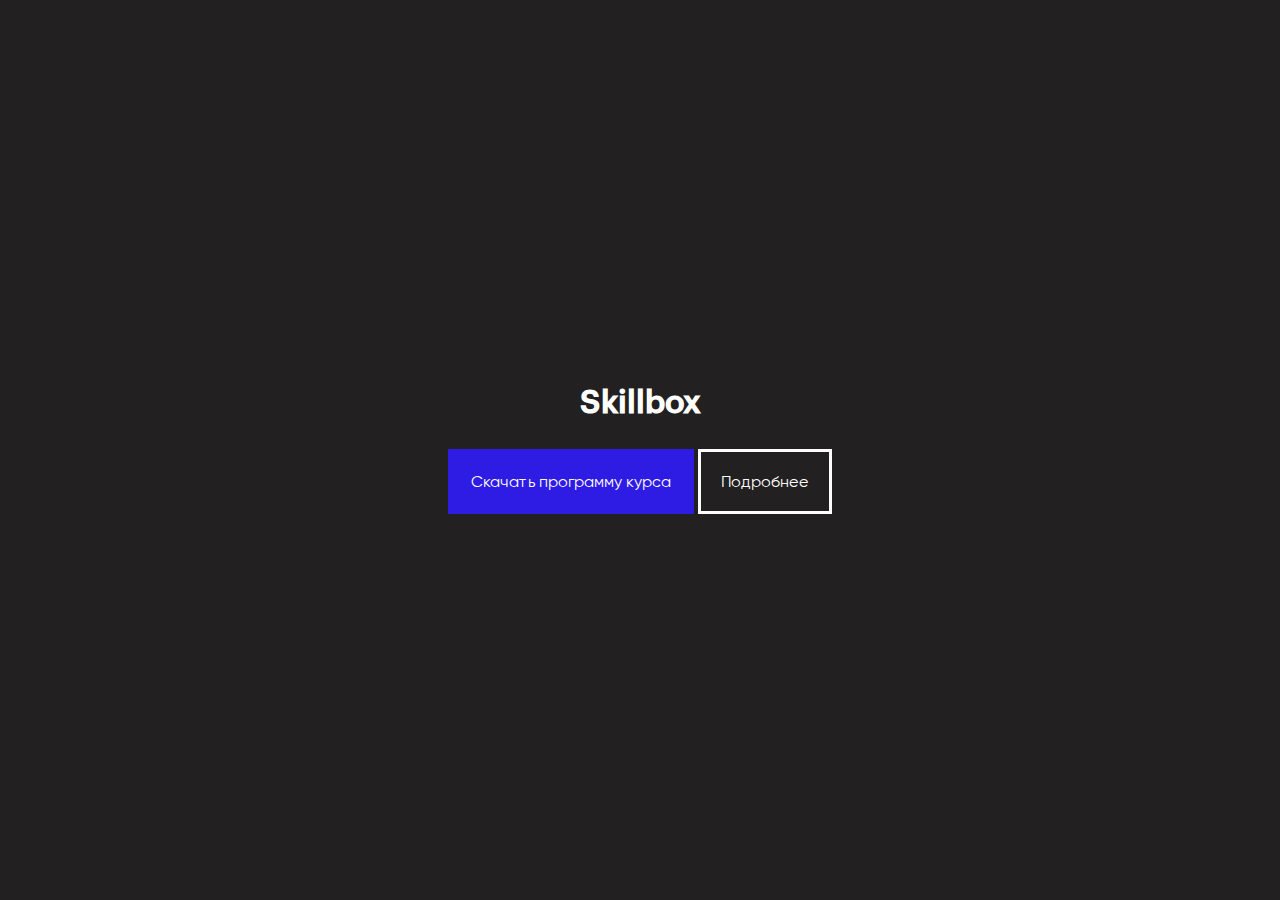
<file: index.html>
<!DOCTYPE html>
<html lang="ru">

<head>
  <meta charset="UTF-8">
  <meta name="viewport" content="width=device-width, initial-scale=1.0">
  <meta http-equiv="X-UA-Compatible" content="IE=Edge">
  <title>index</title>
  <link rel="stylesheet" href="css/style.css">
</head>

<body>
  <div class="main-content">
    <h1 class="main-content__title">
      <a href="https://skillbox.ru/" target="_blank">
        Skillbox
      </a>
    </h1>
    <div>
      <a class="main-content__download" href="docs/2.7_Skillbox_Layout.docx" download>
        Скачать программу курса
      </a>
      <a class="main-content__link" href="program.html">
        Подробнее
      </a>
    </div>
  </div>
</body>

</html>
</file>
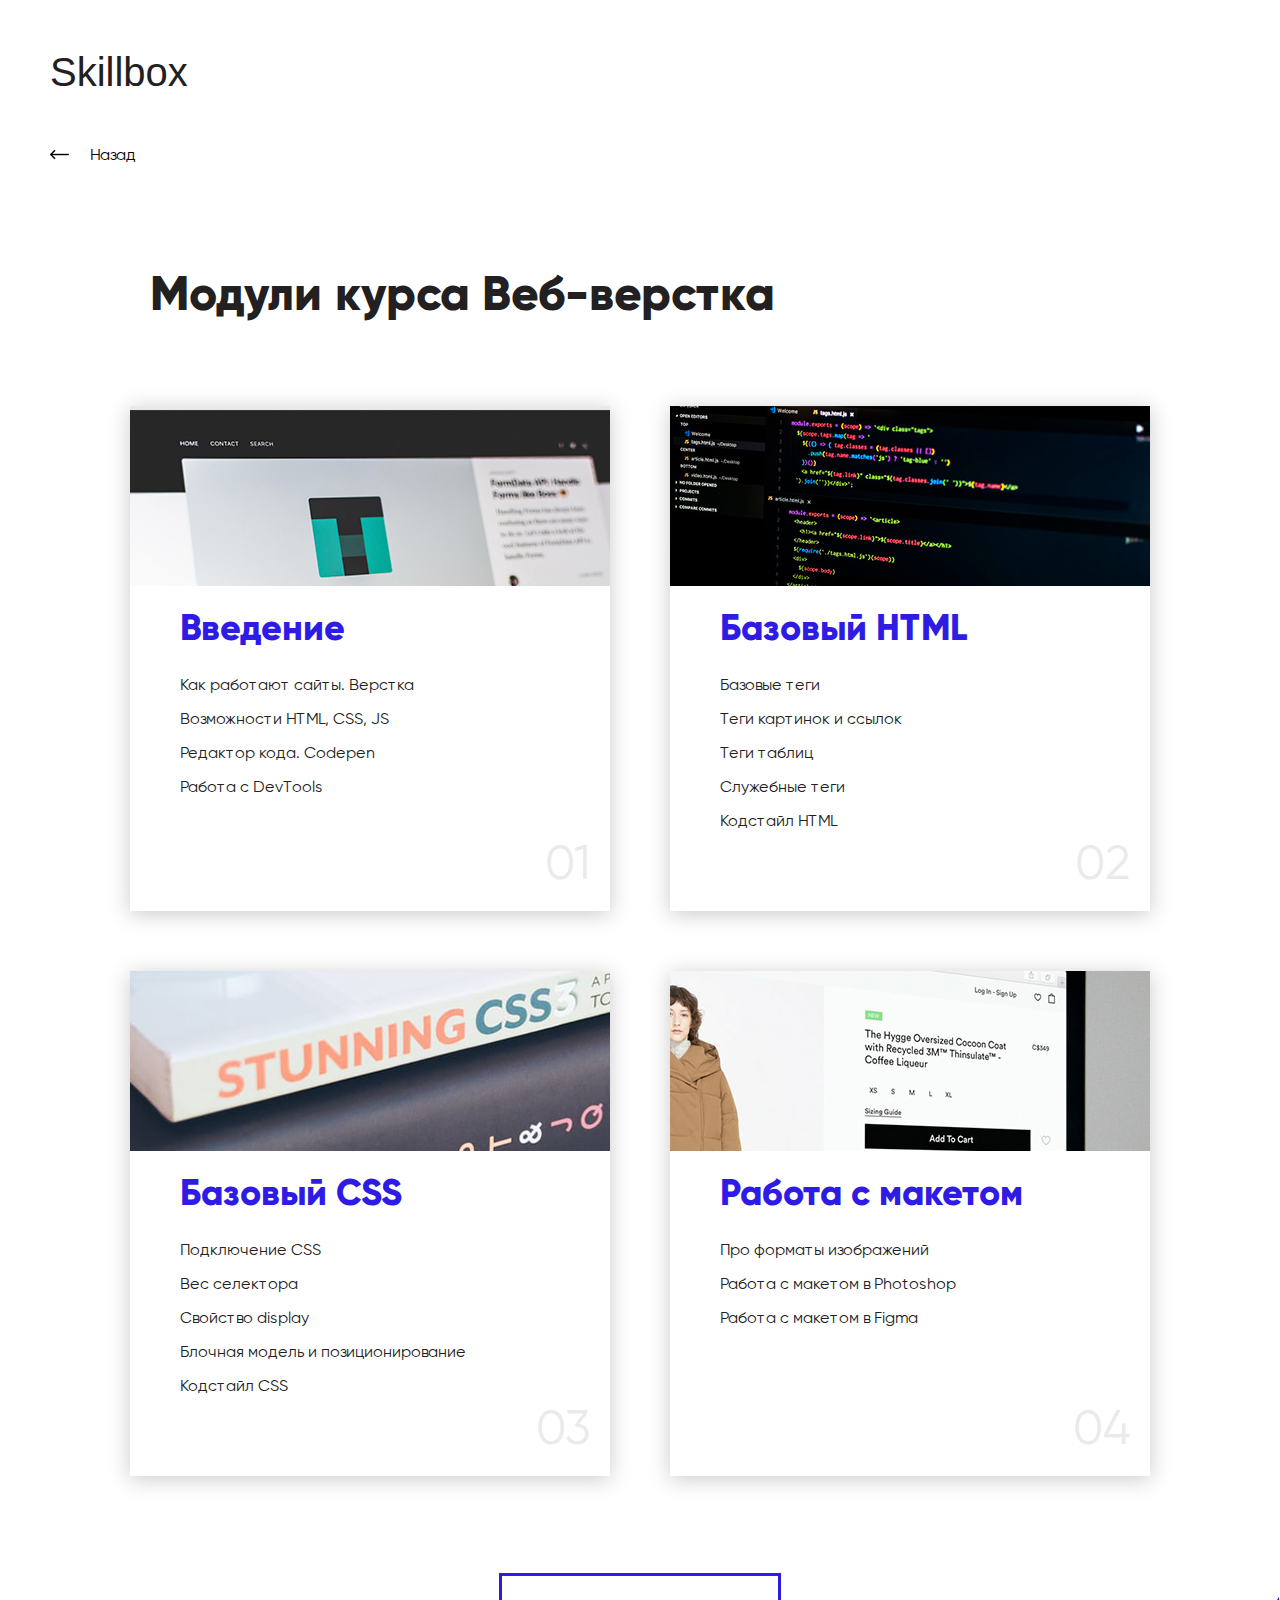
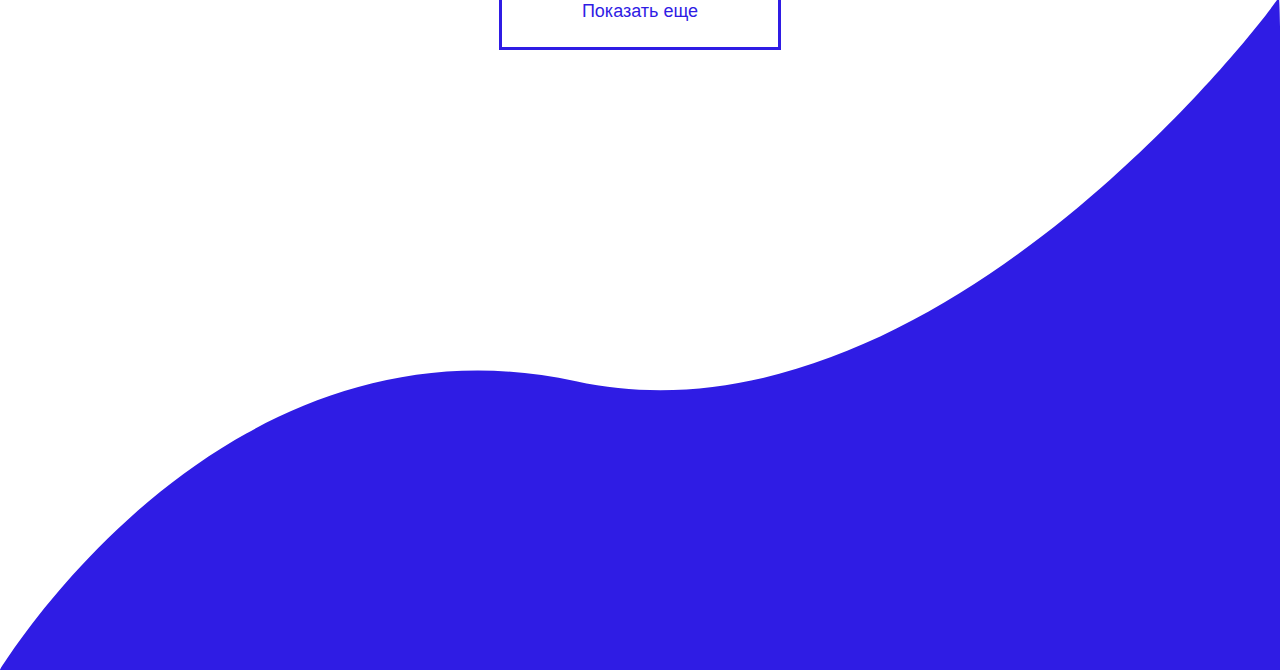
<file: modules.html>
<!DOCTYPE html>
<html lang="ru">
<head>
  <meta charset="UTF-8">
  <meta http-equiv="X-UA-Compatible" content="IE=edge">
  <meta name="viewport" content="width=device-width, initial-scale=1.0">
  <title>modules</title>
  <link rel="stylesheet" href="css/style.css">
</head>
<body class="wave">

  <div class="container container--wider">
    <div class="logo">Skillbox</div>
    <a class="link-back container__link-back" href="program.html">Назад</a>
    <div class="content">
      <h1 class="title content__title">Модули курса Веб-верстка</h1>
      <ul class="list-of-cards content__list-of-cards">
        <li class="card">
          <img src="img/img--intro.jpg" alt="Изображение сайта">
          <div class="card-content">
            <div class="card-header card-content__card-header">Введение</div>
            <ul class="card-list card-content__card-list">
              <li class="card-list__item">Как работают сайты. Верстка</li>
              <li class="card-list__item">Возможности HTML, CSS, JS</li>
              <li class="card-list__item">Редактор кода. Codepen</li>
              <li class="card-list__item">Работа с DevTools</li>
            </ul>
            <div class="card-number">01</div>
          </div>
        </li>

        <li class="card">
          <img src="img/image--base-html.jpg" alt="Открытый редактор кода">
          <div class="card-content">
            <div class="card-header card-content__card-header">Базовый HTML</div>
            <ul class="card-list card-content__card-list">
              <li class="card-list__item">Базовые теги</li>
              <li class="card-list__item">Теги картинок и ссылок</li>
              <li class="card-list__item">Теги таблиц</li>
              <li class="card-list__item">Служебные теги</li>
              <li class="card-list__item">Кодстайл HTML</li>
            </ul>
            <div class="card-number">02</div>
          </div>
        </li>

        <li class="card">
          <img src="img/image--book-css.jpg" alt="Книга про CSS">
          <div class="card-content">
            <div class="card-header card-content__card-header">Базовый CSS</div>
            <ul class="card-list card-content__card-list">
              <li class="card-list__item">Подключение CSS</li>
              <li class="card-list__item">Вес селектора</li>
              <li class="card-list__item">Свойство display</li>
              <li class="card-list__item">Блочная модель и позиционирование</li>
              <li class="card-list__item">Кодстайл CSS</li>
            </ul>
            <div class="card-number">03</div>
          </div>
        </li>

        <li class="card">
          <img src="img/image--working-with-layout.jpg" alt="Изображение сайта">
          <div class="card-content">
            <div class="card-header card-content__card-header">Работа с макетом</div>
            <ul class="card-list card-content__card-list">
              <li class="card-list__item">Про форматы изображений</li>
              <li class="card-list__item">Работа с макетом в Photoshop</li>
              <li class="card-list__item">Работа с макетом в Figma</li>
            </ul>
            <div class="card-number">04</div>
          </div>
        </li>

      </ul>
      <div class="button-block">
        <button class="btn">Показать еще</button>
      </div>

    </div>
  </div>
</body>
</html>
</file>
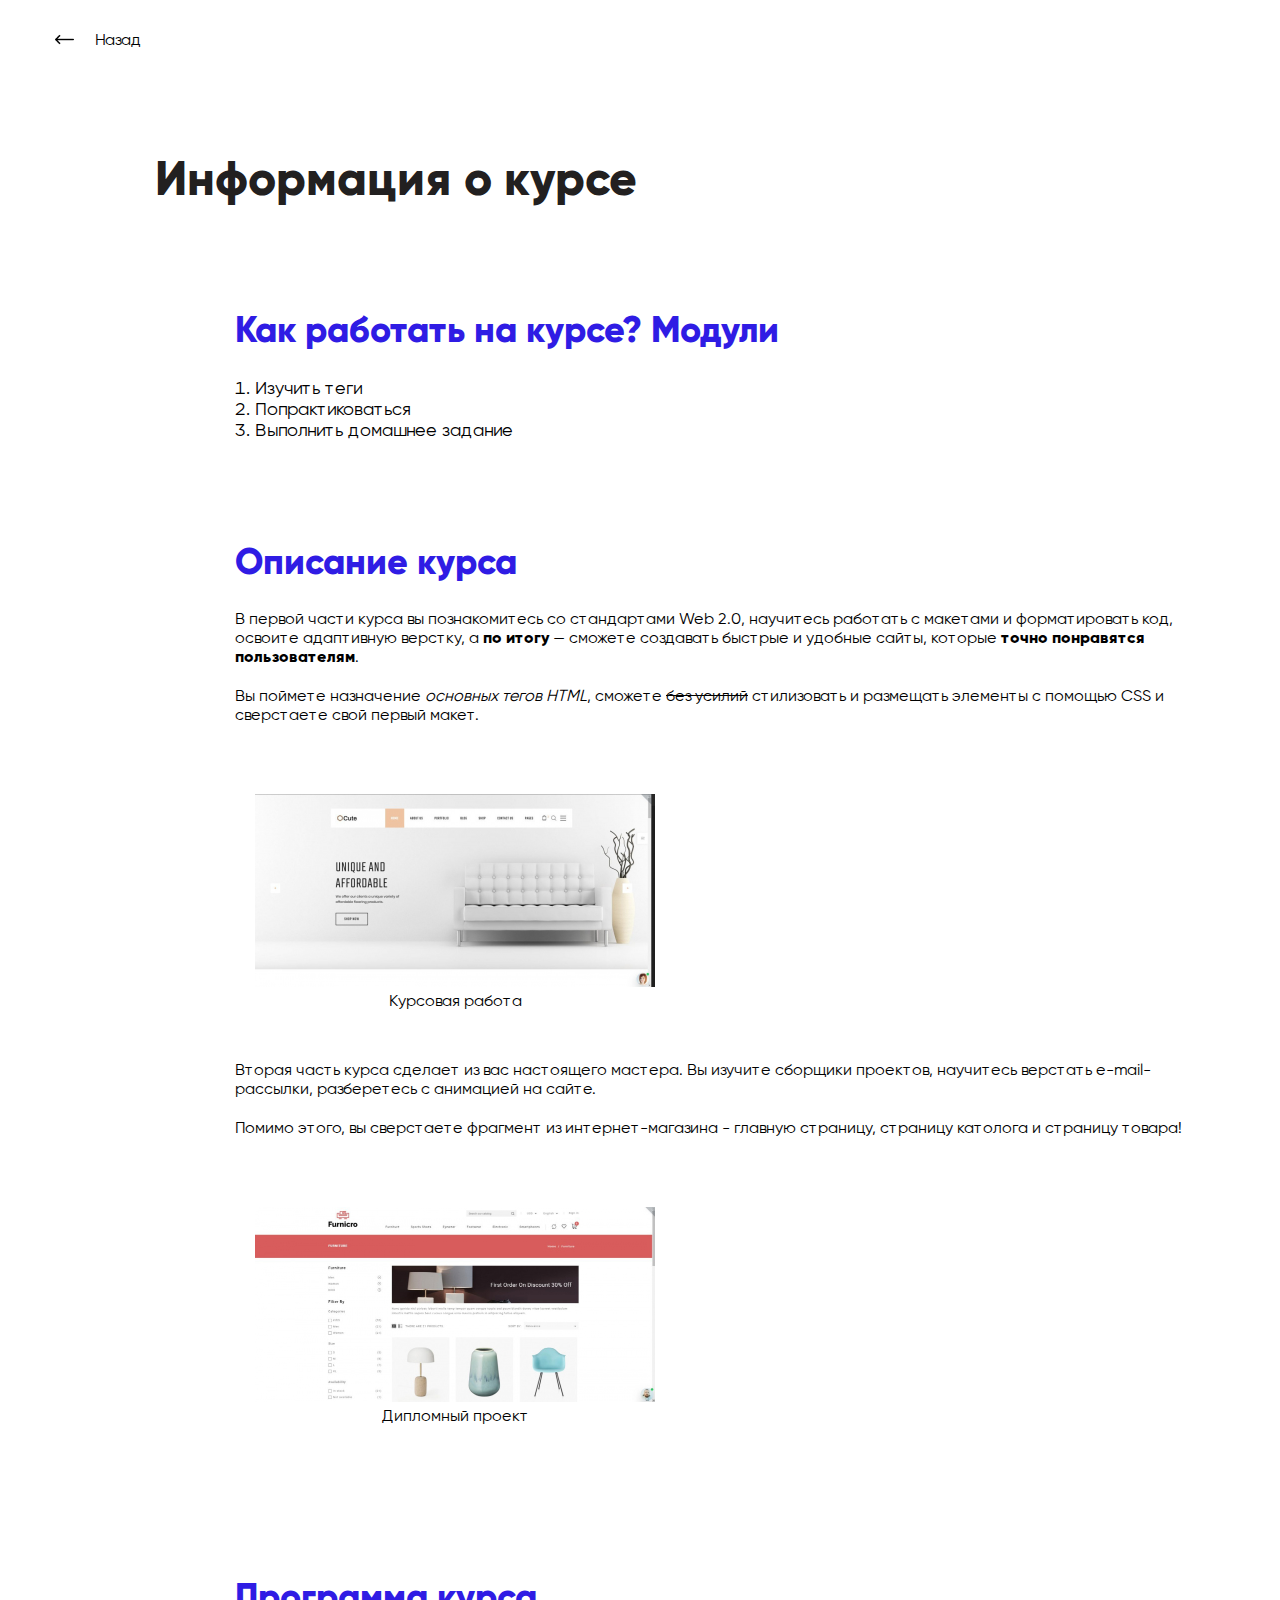
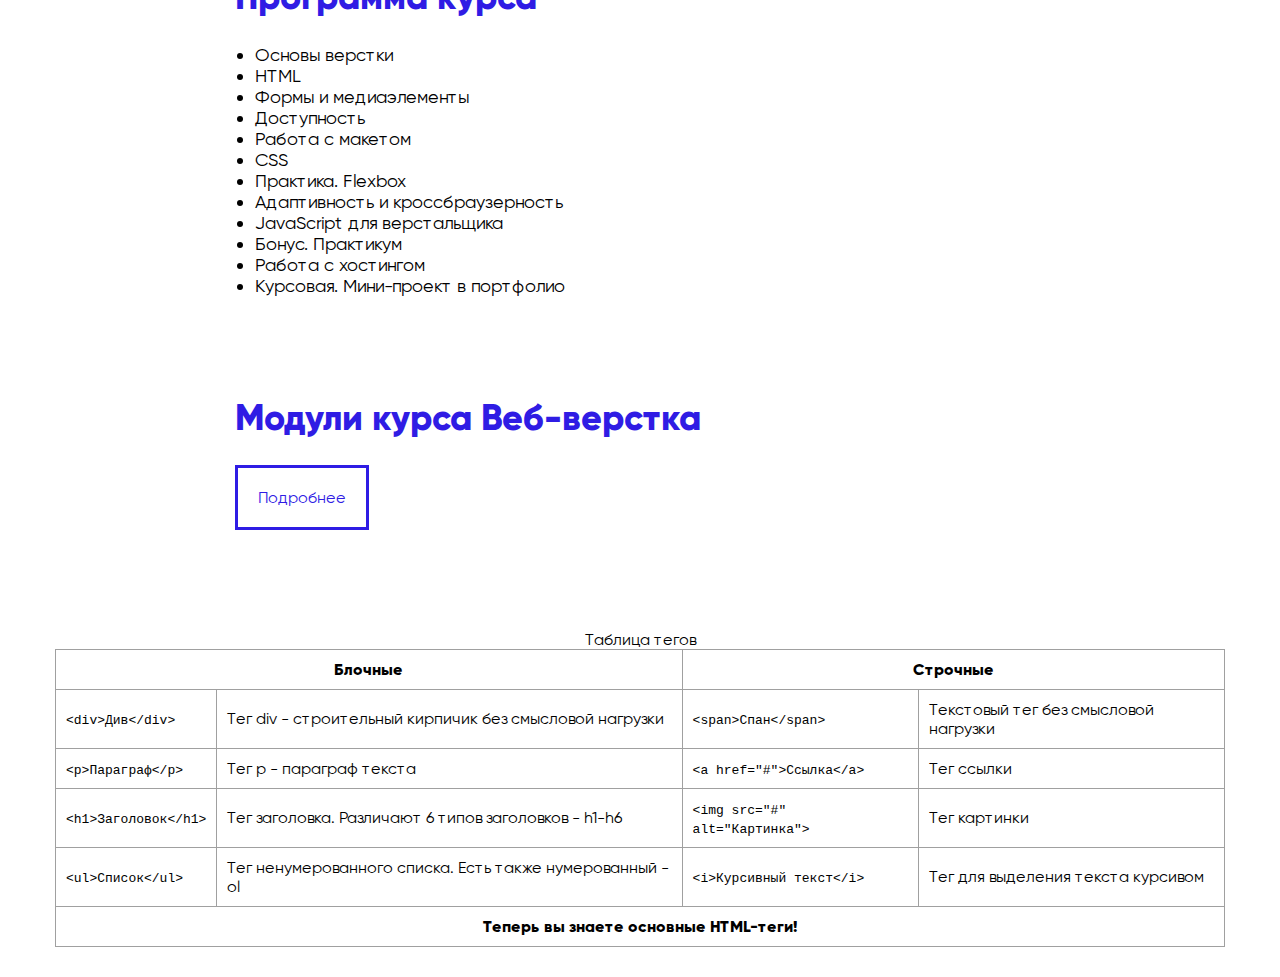
<file: program.html>
<!DOCTYPE html>
<html lang="ru">

<head>
  <meta charset="UTF-8">
  <meta name="viewport" content="width=device-width, initial-scale=1.0">
  <meta http-equiv="X-UA-Compatible" content="IE=Edge">
  <title>program</title>
  <link rel="stylesheet" href="css/style.css">
</head>

<body>
  <div class="container">
    <a class="link-back container__link-back" href="index.html">Назад</a>
    <h1 class="container__title">
      Информация о курсе
    </h1>
    <h2 class="container__subtitle">
      Как работать на курсе?
      <a href="modules.html">Модули</a>
    </h2>
    <ol class="container__list">
      <li>
        <a href="#table">Изучить теги</a>
      </li>
      <li>Попрактиковаться</li>
      <li>Выполнить домашнее задание</li>
    </ol>
    <h2 class="container__subtitle">
      Описание курса
    </h2>
    <p class="container__paragraph">
      В первой части курса вы познакомитесь со стандартами Web 2.0, научитесь работать с макетами и форматировать код,
      освоите адаптивную верстку, а <strong>по итогу</strong> — сможете создавать быстрые и удобные сайты, которые
      <strong>точно понравятся пользователям</strong>.
    </p>
    <p class="container__paragraph">
      Вы поймете назначение <em>основных тегов HTML</em>, сможете <s>без усилий</s> стилизовать и размещать элементы с
      помощью CSS и сверстаете свой первый макет.
    </p>
    <figure class="container__figure">
      <img class="container__img" src="img/2.7_site1.jpeg" alt="Курсовая работа">
      <figcaption>Курсовая работа</figcaption>
    </figure>
    <p class="container__paragraph">
      Вторая часть курса сделает из вас настоящего мастера. Вы изучите сборщики проектов, научитесь верстать
      e-mail-рассылки, разберетесь с анимацией на сайте.
    </p>
    <p class="container__paragraph">
      Помимо этого, вы сверстаете фрагмент из интернет-магазина - главную страницу, страницу католога и страницу товара!
    </p>
    <figure class="container__figure">
      <img class="container__img" src="img/2.7_site2.jpeg" alt="Дипломный проект">
      <figcaption>Дипломный проект</figcaption>
    </figure>
    <h2 class="container__subtitle">
      Программа курса
    </h2>
    <ul class="container__list">
      <li>Основы верстки</li>
      <li>HTML</li>
      <li>Формы и медиаэлементы</li>
      <li>Доступность</li>
      <li>Работа с макетом</li>
      <li>CSS</li>
      <li>Практика. Flexbox</li>
      <li>Адаптивность и кроссбраузерность</li>
      <li>JavaScript для верстальщика</li>
      <li>Бонус. Практикум</li>
      <li>Работа с хостингом</li>
      <li>Курсовая. Мини-проект в портфолио</li>
    </ul>
    <h2 class="container__subtitle">
      Модули курса Веб-верстка
    </h2>
    <a class="btn container__btn btn--min" href="modules.html">Подробнее</a>
    <table class="container__table" id="table">
      <caption>Таблица тегов</caption>
      <thead>
        <tr>
          <th colspan="2">Блочные</th>
          <th colspan="2">Строчные</th>
        </tr>
      </thead>
      <tbody>
        <tr>
          <td>
            <code>
            &#60;div&#62;Див&#60;/div&#62;
          </code>
          </td>
          <td>
            Тег div - строительный кирпичик без смысловой нагрузки
          </td>
          <td>
            <code>
            &#60;span&#62;Спан&#60;/span&#62;
          </code>
          </td>
          <td>
            Текстовый тег без смысловой нагрузки
          </td>
        </tr>
        <tr>
          <td>
            <code>
            &#60;p&#62;Параграф&#60;/p&#62;
          </code>
          </td>
          <td>
            Тег p - параграф текста
          </td>
          <td>
            <code>
            &#60;a href="#"&#62;Ссылка&#60;/a&#62;
          </code>
          </td>
          <td>
            Тег ссылки
          </td>
        </tr>
        <tr>
          <td>
            <code>
            &#60;h1&#62;Заголовок&#60;/h1&#62;
          </code>
          </td>
          <td>Тег заголовка. Различают 6 типов заголовков - h1-h6</td>
          <td>
            <code>
            &#60;img src="#" alt="Картинка"&#62;
          </code>
          </td>
          <td>
            Тег картинки
          </td>
        </tr>
        <tr>
          <td>
            <code>
            &#60;ul&#62;Список&#60;/ul&#62;
          </code>
          </td>
          <td>Тег ненумерованного списка. Есть также нумерованный - ol</td>
          <td>
            <code>
            &#60;i&#62;Курсивный текст&#60;/i&#62;
          </code>
          </td>
          <td>
            Тег для выделения текста курсивом
          </td>
        </tr>
      </tbody>
      <tfoot>
        <tr>
          <td class="table-footer" colspan="4">
            <strong>
              Теперь вы знаете основные HTML-теги!
            </strong>
          </td>
        </tr>
      </tfoot>
    </table>
  </div>
</body>

</html>
</file>
<file: css/style.css>
@font-face {
	font-family: 'Graphik LCG';
	src: url('../fonts/GraphikLCG-Medium.woff2') format('woff2'),
		url('../fonts/GraphikLCG-Medium.woff') format('woff');
	font-display: swap;
	font-weight: 500;
	font-style: normal;
}

@font-face {
	font-family: 'Gilroy';
	src: url('../fonts/Gilroy-Regular.woff2') format('woff2'),
		url('../fonts/Gilroy-Regular.woff') format('woff');
	font-display: swap;
	font-weight: normal;
	font-style: normal;
}

@font-face {
	font-family: 'Gilroy';
	src: url('../fonts/Gilroy-ExtraBold.woff2') format('woff2'),
		url('../fonts/Gilroy-ExtraBold.woff') format('woff');
	font-display: swap;
	font-weight: 800;
	font-style: normal;
}

@font-face {
	font-family: 'Gilroy';
	src: url('../fonts/Gilroy-Medium.woff2') format('woff2'),
		url('../fonts/Gilroy-Medium.woff') format('woff');
	font-display: swap;
	font-weight: 500;
	font-style: normal;
}

* {
	margin: 0;
	padding: 0;
	box-sizing: border-box;
}

body {
	font-family: 'Gilroy', sans-serif;
}

.wave {
  padding-bottom: 620px;
  background-image: url("../img/background--wave.svg");
  background-repeat: no-repeat;
  background-size: contain;
  background-position: bottom right;
}

a {
	color: inherit;
	text-decoration: none;
}

.main-content {
  display: flex;
  flex-direction: column;
  justify-content: center;
  align-items: center;
  height: 100vh;
  background-color: #222020;
}

.main-content__title {
  margin-bottom: 30px;
  font-family: 'Graphik LCG', sans-serif;
  color: #fff;
}

.main-content__download {
  display: inline-block;
  padding: 20px;
  border: 3px solid #2f1ce4;
  color: #fff;
  background-color: #2f1ce4;
}

.main-content__link {
  display: inline-block;
  padding: 20px;
  border: 3px solid #fff;
  color: #fff;
  background-color: transparent;
}

.container {
  width: 1170px;
  margin: 0 auto;
  padding: 30px 0;
}

.container--wider {
  width: 1180px;
  padding: 50px 0 0 0;
}

.link-back {
  display: inline-block;
  padding-left: 40px;
  background: no-repeat center left/contain url(../img/return.png);
}

.container__link-back {
  margin-bottom: 100px;
}

.container__title {
  padding-left: 100px;
  font-size: 48px;
  color: #222020;
}

.container__subtitle {
  margin: 100px 0 25px 0;
  padding-left: 180px;
  font-size: 36px;
  color: #2f1ce4;
}

.container__list {
  padding-left: 200px;
  font-size: 18px;
}

.container__paragraph {
  margin-bottom: 20px;
  padding-left: 180px;
}

.container__figure {
  display: inline-block;
  margin: 50px 0;
  padding-left: 200px;
  text-align: center;
}

.container__img {
  max-width: 400px;
}

.container__table {
  width: 100%;
  margin-top: 100px;
  border-collapse: collapse;
}

.container__table th,
.container__table td {
  padding: 10px;
  border: 1px solid #a0a0a0;
}

.table-footer {
  text-align: center;
}

.logo {
  margin-bottom: 50px;
  font-size: 40px;
  font-family: "Graphik", sans-serif;;
  color: #222020;
}

.content {
  padding: 0 80px;
}

.title {
  font-size: 48px;
  font-weight: bold;
  color: #222020;
}

.content__title {
  margin-bottom: 83px;
  padding-left: 20px;
}

.list-of-cards {
  padding: 0;
  margin: 0;
  list-style: none;
  font-size: 0;
}

.content__list-of-cards {
  margin-bottom: 97px;
}

.card {
  position: relative;
  display: inline-block;
  vertical-align: middle;
  width: 480px;
  height: 505px;
  margin-right: 60px;
  margin-bottom: 60px;
  font-size: 0;
  background-color: #fff;
  box-shadow: 0px 3px 20px 0px rgba(83, 83, 83, 0.31);
}

.card:nth-child(even) {
  margin-right: 0;
}

.card:nth-last-child(-n+2) {
  margin-bottom: 0;
}

.card-content {
  padding: 20px 15px 20px 50px;
}

.card-header {
  font-size: 36px;
  font-weight: bold;
  color: #2f1ce4;
}

.card-content__card-header {
  margin-bottom: 25px;
}

.card-list {
  list-style-type: none;
}

.card-content__card-list {
  margin-bottom: 40px;
}

.card-list__item {
  font-size: 16px;
  color: #222020;
}

.card-list__item:not(:last-child) {
  margin-bottom: 15px;
}

.card-number {
  position: absolute;
  right: 20px;
  bottom: 20px;
  font-size: 48px;
  color: #eaeaea;
}

.button-block {
  text-align: center;
}

.btn {
  display: inline-block;
  padding: 25px 80px;
  border: 3px solid #2f1ce4;
  font-size: 18px;
  color: #2f1ce4;
  background-color: transparent;
}

.btn--min {
  padding: 20px;
  font-size: 16px;
}

.container__btn {
  margin-left: 180px;
}
</file>
